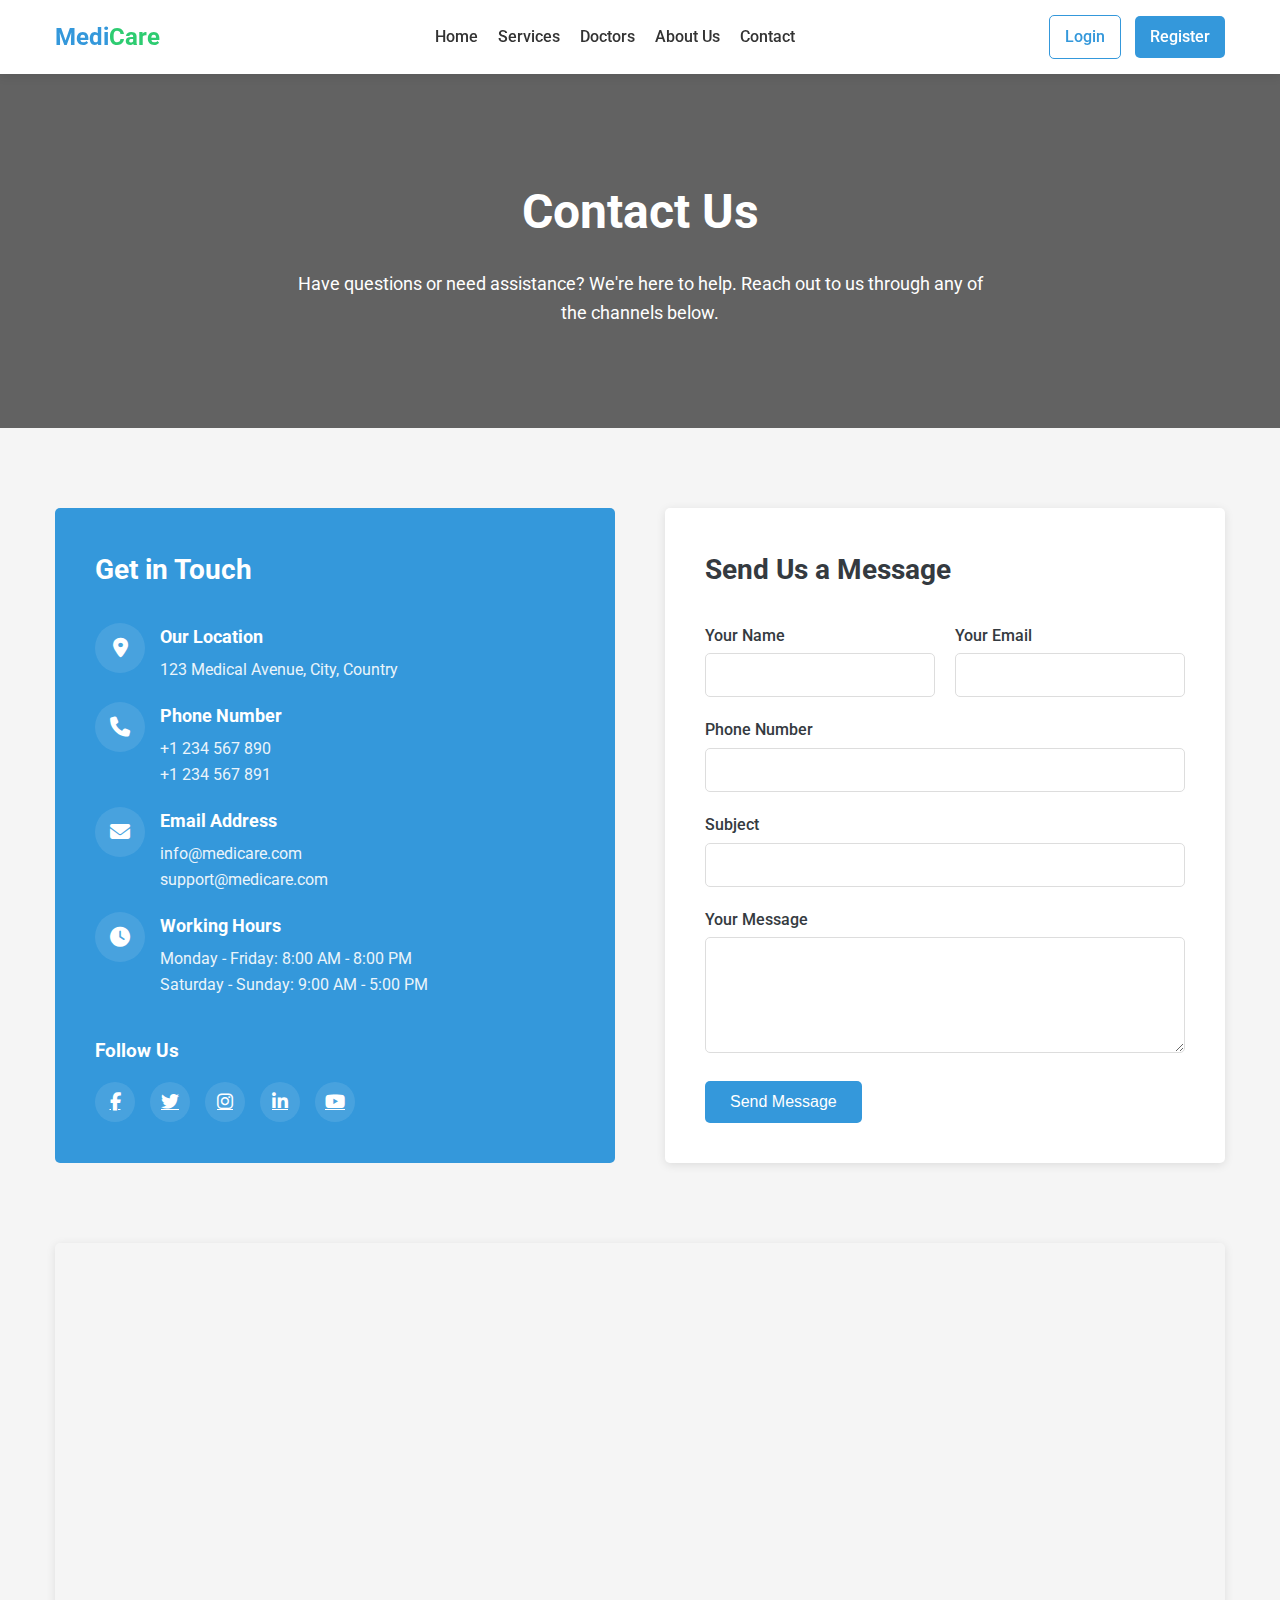
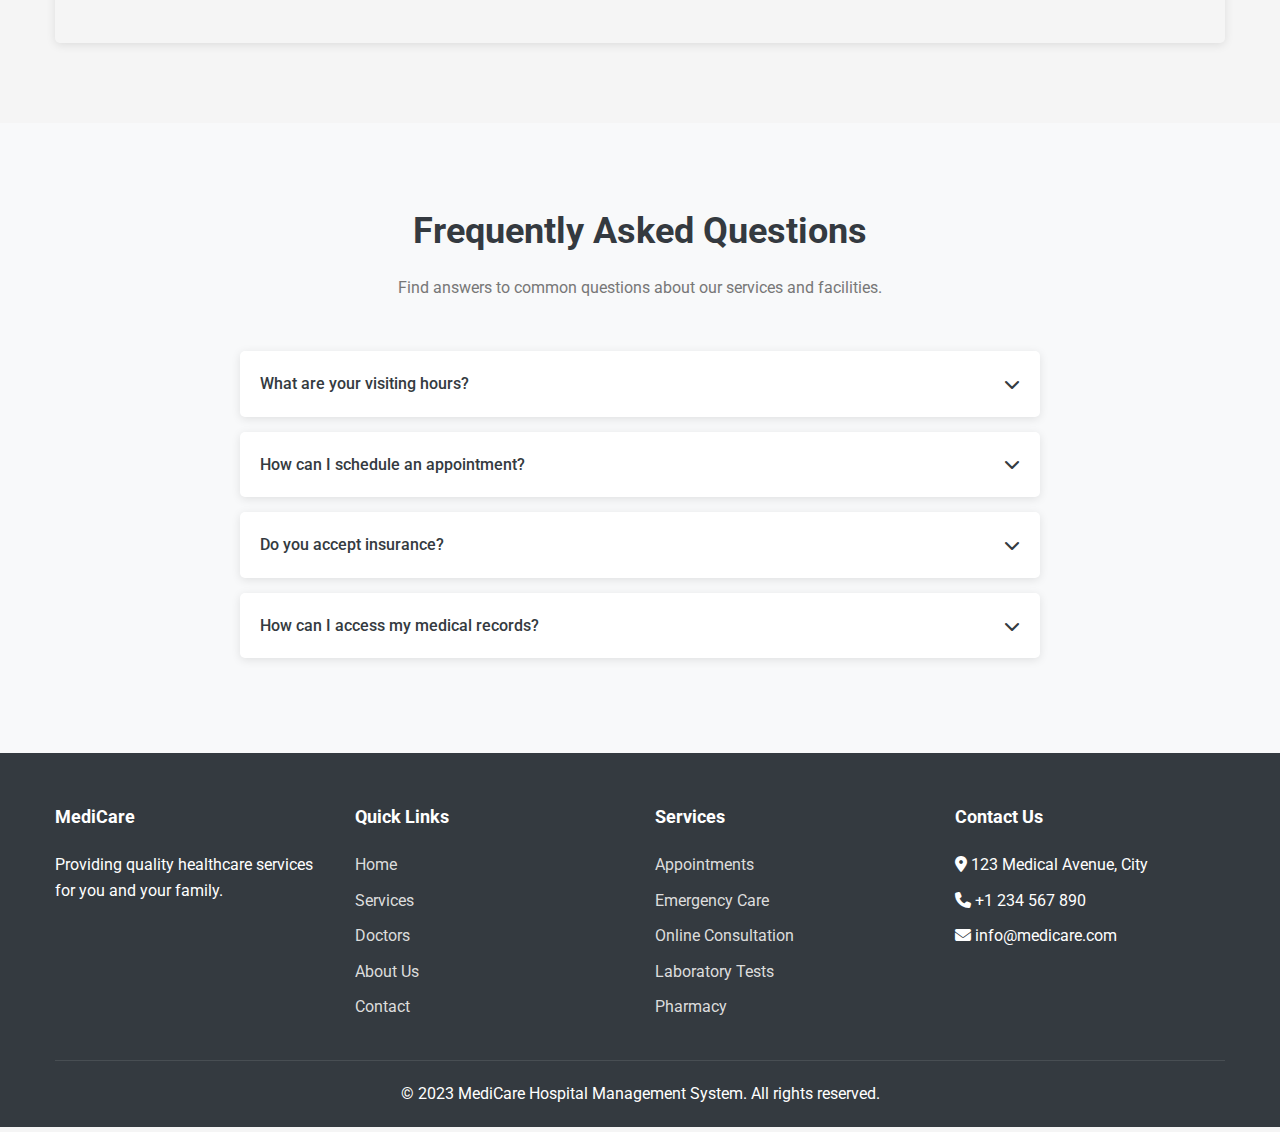
<file: resources/views/contact.html>
<!DOCTYPE html>
<html lang="en">
<head>
    <meta charset="UTF-8">
    <meta name="viewport" content="width=device-width, initial-scale=1.0">
    <title>Contact Us - MediCare Hospital Management System</title>
    <link rel="stylesheet" href="https://cdnjs.cloudflare.com/ajax/libs/font-awesome/6.4.0/css/all.min.css">
    <link href="https://fonts.googleapis.com/css2?family=Roboto:wght@300;400;500;700&display=swap" rel="stylesheet">
    <link rel="stylesheet" href="../../public/css/style.css">
    <style>
        .contact-hero {
            background: linear-gradient(rgba(0, 0, 0, 0.6), rgba(0, 0, 0, 0.6)), url('https://via.placeholder.com/1920x600');
            background-size: cover;
            background-position: center;
            color: white;
            text-align: center;
            padding: 100px 0;
        }
        
        .contact-hero h1 {
            font-size: 48px;
            margin-bottom: 20px;
        }
        
        .contact-hero p {
            font-size: 18px;
            max-width: 700px;
            margin: 0 auto;
        }
        
        .contact-section {
            padding: 80px 0;
        }
        
        .contact-container {
            display: grid;
            grid-template-columns: 1fr 1fr;
            gap: 50px;
        }
        
        .contact-info {
            background-color: var(--primary-color);
            color: white;
            padding: 40px;
            border-radius: var(--border-radius);
        }
        
        .contact-info h2 {
            font-size: 28px;
            margin-bottom: 30px;
        }
        
        .contact-details {
            margin-bottom: 40px;
        }
        
        .contact-item {
            display: flex;
            align-items: flex-start;
            margin-bottom: 20px;
        }
        
        .contact-icon {
            width: 50px;
            height: 50px;
            background-color: rgba(255, 255, 255, 0.1);
            border-radius: 50%;
            display: flex;
            align-items: center;
            justify-content: center;
            font-size: 20px;
            margin-right: 15px;
        }
        
        .contact-text h3 {
            font-size: 18px;
            margin-bottom: 5px;
        }
        
        .contact-text p {
            font-size: 16px;
            opacity: 0.9;
        }
        
        .social-links {
            display: flex;
            gap: 15px;
        }
        
        .social-link {
            width: 40px;
            height: 40px;
            background-color: rgba(255, 255, 255, 0.1);
            border-radius: 50%;
            display: flex;
            align-items: center;
            justify-content: center;
            color: white;
            font-size: 18px;
            transition: all 0.3s;
        }
        
        .social-link:hover {
            background-color: white;
            color: var(--primary-color);
        }
        
        .contact-form {
            background-color: white;
            padding: 40px;
            border-radius: var(--border-radius);
            box-shadow: var(--box-shadow);
        }
        
        .contact-form h2 {
            font-size: 28px;
            margin-bottom: 30px;
            color: var(--dark-color);
        }
        
        .form-group {
            margin-bottom: 20px;
        }
        
        .form-group label {
            display: block;
            margin-bottom: 5px;
            font-weight: 500;
            color: var(--dark-color);
        }
        
        .form-control {
            width: 100%;
            padding: 12px 15px;
            border: 1px solid #ddd;
            border-radius: var(--border-radius);
            font-size: 16px;
            transition: border-color 0.3s;
        }
        
        .form-control:focus {
            outline: none;
            border-color: var(--primary-color);
        }
        
        .form-row {
            display: grid;
            grid-template-columns: 1fr 1fr;
            gap: 20px;
        }
        
        .btn-submit {
            background-color: var(--primary-color);
            color: white;
            border: none;
            padding: 12px 25px;
            border-radius: var(--border-radius);
            font-size: 16px;
            font-weight: 500;
            cursor: pointer;
            transition: background-color 0.3s;
        }
        
        .btn-submit:hover {
            background-color: #2980b9;
        }
        
        .map-section {
            padding-bottom: 80px;
        }
        
        .map-container {
            height: 400px;
            border-radius: var(--border-radius);
            overflow: hidden;
            box-shadow: var(--box-shadow);
        }
        
        .map-container iframe {
            width: 100%;
            height: 100%;
            border: none;
        }
        
        .faq-section {
            padding: 80px 0;
            background-color: #f8f9fa;
        }
        
        .faq-container {
            max-width: 800px;
            margin: 0 auto;
        }
        
        .accordion {
            margin-top: 40px;
        }
        
        .accordion-item {
            background-color: white;
            border-radius: var(--border-radius);
            box-shadow: var(--box-shadow);
            margin-bottom: 15px;
            overflow: hidden;
        }
        
        .accordion-header {
            padding: 20px;
            cursor: pointer;
            display: flex;
            justify-content: space-between;
            align-items: center;
            font-weight: 500;
            color: var(--dark-color);
            transition: background-color 0.3s;
        }
        
        .accordion-header:hover {
            background-color: #f8f9fa;
        }
        
        .accordion-icon {
            transition: transform 0.3s;
        }
        
        .accordion-content {
            padding: 0 20px;
            max-height: 0;
            overflow: hidden;
            transition: max-height 0.3s ease-out;
        }
        
        .accordion-content p {
            padding-bottom: 20px;
            line-height: 1.6;
        }
        
        .accordion-item.active .accordion-header {
            background-color: #f8f9fa;
        }
        
        .accordion-item.active .accordion-icon {
            transform: rotate(180deg);
        }
        
        .accordion-item.active .accordion-content {
            max-height: 200px;
        }
        
        @media (max-width: 992px) {
            .contact-container {
                grid-template-columns: 1fr;
            }
            
            .form-row {
                grid-template-columns: 1fr;
            }
        }
    </style>
</head>
<body>
    <!-- Header -->
    <header>
        <div class="container">
            <nav class="navbar">
                <a href="index.html" class="logo">Medi<span>Care</span></a>
                <ul class="nav-links">
                    <li><a href="index.html">Home</a></li>
                    <li><a href="services.html">Services</a></li>
                    <li><a href="doctors.html">Doctors</a></li>
                    <li><a href="about.html">About Us</a></li>
                    <li><a href="contact.html">Contact</a></li>
                </ul>
                <div class="auth-buttons">
                    <a href="login.html" class="login-btn">Login</a>
                    <a href="register.html" class="register-btn">Register</a>
                </div>
            </nav>
        </div>
    </header>

    <!-- Main Content -->
    <main>
        <!-- Hero Section -->
        <section class="contact-hero">
            <div class="container">
                <h1>Contact Us</h1>
                <p>Have questions or need assistance? We're here to help. Reach out to us through any of the channels below.</p>
            </div>
        </section>

        <!-- Contact Section -->
        <section class="contact-section">
            <div class="container">
                <div class="contact-container">
                    <div class="contact-info">
                        <h2>Get in Touch</h2>
                        <div class="contact-details">
                            <div class="contact-item">
                                <div class="contact-icon">
                                    <i class="fas fa-map-marker-alt"></i>
                                </div>
                                <div class="contact-text">
                                    <h3>Our Location</h3>
                                    <p>123 Medical Avenue, City, Country</p>
                                </div>
                            </div>
                            <div class="contact-item">
                                <div class="contact-icon">
                                    <i class="fas fa-phone"></i>
                                </div>
                                <div class="contact-text">
                                    <h3>Phone Number</h3>
                                    <p>+1 234 567 890</p>
                                    <p>+1 234 567 891</p>
                                </div>
                            </div>
                            <div class="contact-item">
                                <div class="contact-icon">
                                    <i class="fas fa-envelope"></i>
                                </div>
                                <div class="contact-text">
                                    <h3>Email Address</h3>
                                    <p>info@medicare.com</p>
                                    <p>support@medicare.com</p>
                                </div>
                            </div>
                            <div class="contact-item">
                                <div class="contact-icon">
                                    <i class="fas fa-clock"></i>
                                </div>
                                <div class="contact-text">
                                    <h3>Working Hours</h3>
                                    <p>Monday - Friday: 8:00 AM - 8:00 PM</p>
                                    <p>Saturday - Sunday: 9:00 AM - 5:00 PM</p>
                                </div>
                            </div>
                        </div>
                        <div>
                            <h3 style="margin-bottom: 15px;">Follow Us</h3>
                            <div class="social-links">
                                <a href="#" class="social-link"><i class="fab fa-facebook-f"></i></a>
                                <a href="#" class="social-link"><i class="fab fa-twitter"></i></a>
                                <a href="#" class="social-link"><i class="fab fa-instagram"></i></a>
                                <a href="#" class="social-link"><i class="fab fa-linkedin-in"></i></a>
                                <a href="#" class="social-link"><i class="fab fa-youtube"></i></a>
                            </div>
                        </div>
                    </div>
                    <div class="contact-form">
                        <h2>Send Us a Message</h2>
                        <form action="#" method="POST">
                            <div class="form-row">
                                <div class="form-group">
                                    <label for="name">Your Name</label>
                                    <input type="text" id="name" name="name" class="form-control" required>
                                </div>
                                <div class="form-group">
                                    <label for="email">Your Email</label>
                                    <input type="email" id="email" name="email" class="form-control" required>
                                </div>
                            </div>
                            <div class="form-group">
                                <label for="phone">Phone Number</label>
                                <input type="tel" id="phone" name="phone" class="form-control">
                            </div>
                            <div class="form-group">
                                <label for="subject">Subject</label>
                                <input type="text" id="subject" name="subject" class="form-control" required>
                            </div>
                            <div class="form-group">
                                <label for="message">Your Message</label>
                                <textarea id="message" name="message" class="form-control" rows="5" required></textarea>
                            </div>
                            <button type="submit" class="btn-submit">Send Message</button>
                        </form>
                    </div>
                </div>
            </div>
        </section>

        <!-- Map Section -->
        <section class="map-section">
            <div class="container">
                <div class="map-container">
                    <iframe src="https://www.google.com/maps/embed?pb=!1m18!1m12!1m3!1d3022.215266754809!2d-73.98784492426285!3d40.75790657138285!2m3!1f0!2f0!3f0!3m2!1i1024!2i768!4f13.1!3m3!1m2!1s0x89c25855c6480299%3A0x55194ec5a1ae072e!2sTimes%20Square!5e0!3m2!1sen!2sus!4v1686764931155!5m2!1sen!2sus" allowfullscreen="" loading="lazy" referrerpolicy="no-referrer-when-downgrade"></iframe>
                </div>
            </div>
        </section>

        <!-- FAQ Section -->
        <section class="faq-section">
            <div class="container">
                <div class="faq-container">
                    <div class="section-title">
                        <h2>Frequently Asked Questions</h2>
                        <p>Find answers to common questions about our services and facilities.</p>
                    </div>
                    <div class="accordion">
                        <div class="accordion-item">
                            <div class="accordion-header">
                                <span>What are your visiting hours?</span>
                                <i class="fas fa-chevron-down accordion-icon"></i>
                            </div>
                            <div class="accordion-content">
                                <p>Our general visiting hours are from 10:00 AM to 8:00 PM daily. However, specific departments may have different visiting hours. Please check with the respective department or call our reception for more information.</p>
                            </div>
                        </div>
                        <div class="accordion-item">
                            <div class="accordion-header">
                                <span>How can I schedule an appointment?</span>
                                <i class="fas fa-chevron-down accordion-icon"></i>
                            </div>
                            <div class="accordion-content">
                                <p>You can schedule an appointment by calling our appointment desk at +1 234 567 890, using our online appointment booking system on our website, or visiting our reception desk in person.</p>
                            </div>
                        </div>
                        <div class="accordion-item">
                            <div class="accordion-header">
                                <span>Do you accept insurance?</span>
                                <i class="fas fa-chevron-down accordion-icon"></i>
                            </div>
                            <div class="accordion-content">
                                <p>Yes, we accept most major insurance plans. Please contact our billing department at +1 234 567 891 to verify if your specific insurance is accepted.</p>
                            </div>
                        </div>
                        <div class="accordion-item">
                            <div class="accordion-header">
                                <span>How can I access my medical records?</span>
                                <i class="fas fa-chevron-down accordion-icon"></i>
                            </div>
                            <div class="accordion-content">
                                <p>You can access your medical records through our patient portal after registering for an account. Alternatively, you can submit a written request to our medical records department.</p>
                            </div>
                        </div>
                    </div>
                </div>
            </div>
        </section>
    </main>

    <!-- Footer -->
    <footer>
        <div class="container">
            <div class="footer-content">
                <div class="footer-column">
                    <h3>MediCare</h3>
                    <p>Providing quality healthcare services for you and your family.</p>
                </div>
                <div class="footer-column">
                    <h3>Quick Links</h3>
                    <ul>
                        <li><a href="index.html">Home</a></li>
                        <li><a href="services.html">Services</a></li>
                        <li><a href="doctors.html">Doctors</a></li>
                        <li><a href="about.html">About Us</a></li>
                        <li><a href="contact.html">Contact</a></li>
                    </ul>
                </div>
                <div class="footer-column">
                    <h3>Services</h3>
                    <ul>
                        <li><a href="#">Appointments</a></li>
                        <li><a href="#">Emergency Care</a></li>
                        <li><a href="#">Online Consultation</a></li>
                        <li><a href="#">Laboratory Tests</a></li>
                        <li><a href="#">Pharmacy</a></li>
                    </ul>
                </div>
                <div class="footer-column">
                    <h3>Contact Us</h3>
                    <ul>
                        <li><i class="fas fa-map-marker-alt"></i> 123 Medical Avenue, City</li>
                        <li><i class="fas fa-phone"></i> +1 234 567 890</li>
                        <li><i class="fas fa-envelope"></i> info@medicare.com</li>
                    </ul>
                </div>
            </div>
            <div class="copyright">
                <p>&copy; 2023 MediCare Hospital Management System. All rights reserved.</p>
            </div>
        </div>
    </footer>

    <script>
        // Accordion functionality
        const accordionItems = document.querySelectorAll('.accordion-item');
        
        accordionItems.forEach(item => {
            const header = item.querySelector('.accordion-header');
            
            header.addEventListener('click', () => {
                item.classList.toggle('active');
            });
        });
    </script>
</body>
</html>
</file>
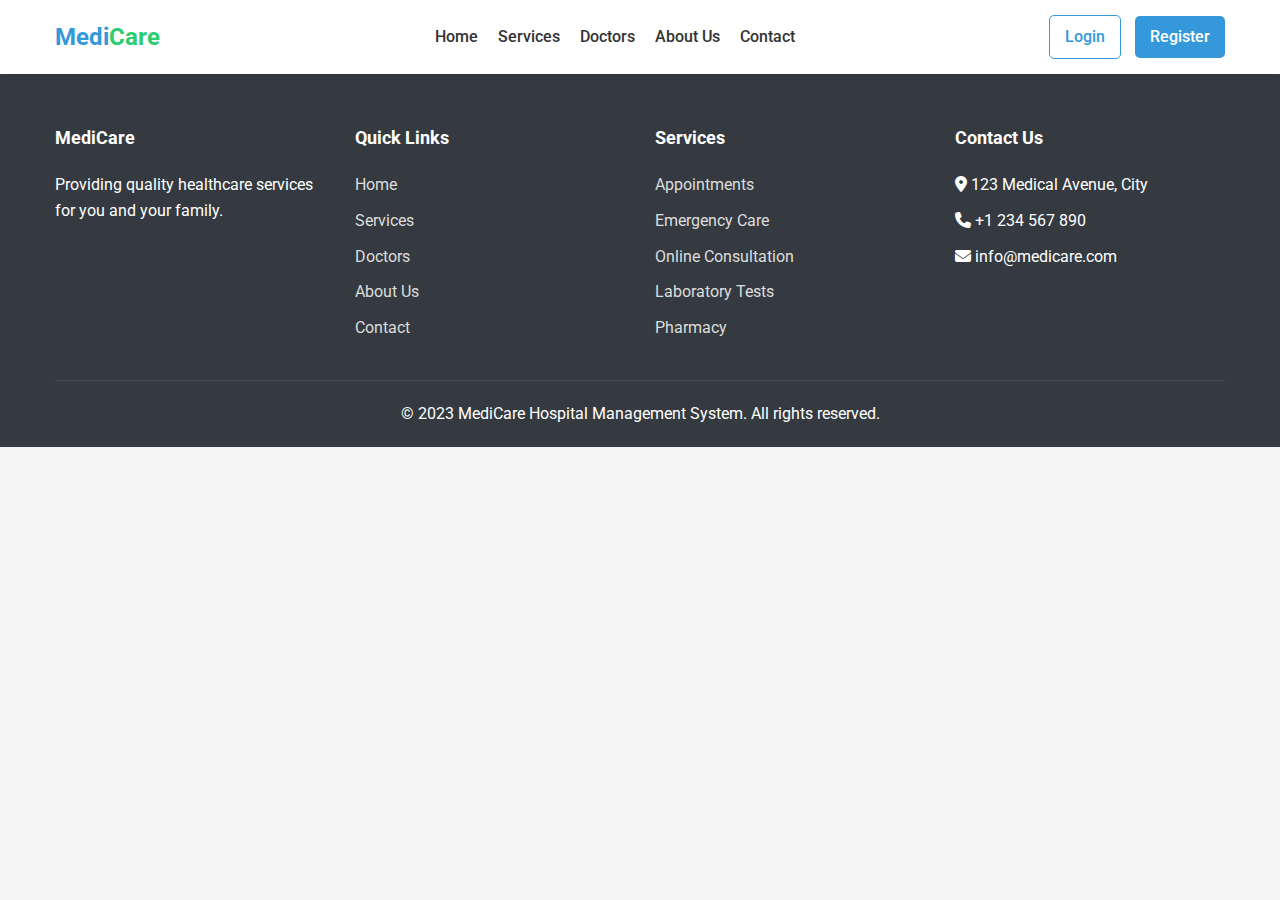
<file: resources/views/layout.html>
<!DOCTYPE html>
<html lang="en">
<head>
    <meta charset="UTF-8">
    <meta name="viewport" content="width=device-width, initial-scale=1.0">
    <title>MediCare - Hospital Management System</title>
    <link rel="stylesheet" href="https://cdnjs.cloudflare.com/ajax/libs/font-awesome/6.4.0/css/all.min.css">
    <link href="https://fonts.googleapis.com/css2?family=Roboto:wght@300;400;500;700&display=swap" rel="stylesheet">
    <link rel="stylesheet" href="../../public/css/style.css">
</head>
<body>
    <!-- Header -->
    <header>
        <div class="container">
            <nav class="navbar">
                <a href="index.html" class="logo">Medi<span>Care</span></a>
                <ul class="nav-links">
                    <li><a href="index.html">Home</a></li>
                    <li><a href="services.html">Services</a></li>
                    <li><a href="doctors.html">Doctors</a></li>
                    <li><a href="about.html">About Us</a></li>
                    <li><a href="contact.html">Contact</a></li>
                </ul>
                <div class="auth-buttons">
                    <a href="login.html" class="login-btn">Login</a>
                    <a href="register.html" class="register-btn">Register</a>
                </div>
            </nav>
        </div>
    </header>

    <!-- Main Content -->
    <main>
        <!-- Content will be inserted here -->
    </main>

    <!-- Footer -->
    <footer>
        <div class="container">
            <div class="footer-content">
                <div class="footer-column">
                    <h3>MediCare</h3>
                    <p>Providing quality healthcare services for you and your family.</p>
                </div>
                <div class="footer-column">
                    <h3>Quick Links</h3>
                    <ul>
                        <li><a href="index.html">Home</a></li>
                        <li><a href="services.html">Services</a></li>
                        <li><a href="doctors.html">Doctors</a></li>
                        <li><a href="about.html">About Us</a></li>
                        <li><a href="contact.html">Contact</a></li>
                    </ul>
                </div>
                <div class="footer-column">
                    <h3>Services</h3>
                    <ul>
                        <li><a href="#">Appointments</a></li>
                        <li><a href="#">Emergency Care</a></li>
                        <li><a href="#">Online Consultation</a></li>
                        <li><a href="#">Laboratory Tests</a></li>
                        <li><a href="#">Pharmacy</a></li>
                    </ul>
                </div>
                <div class="footer-column">
                    <h3>Contact Us</h3>
                    <ul>
                        <li><i class="fas fa-map-marker-alt"></i> 123 Medical Avenue, City</li>
                        <li><i class="fas fa-phone"></i> +1 234 567 890</li>
                        <li><i class="fas fa-envelope"></i> info@medicare.com</li>
                    </ul>
                </div>
            </div>
            <div class="copyright">
                <p>&copy; 2023 MediCare Hospital Management System. All rights reserved.</p>
            </div>
        </div>
    </footer>

    <script src="../../public/js/script.js"></script>
</body>
</html>
</file>
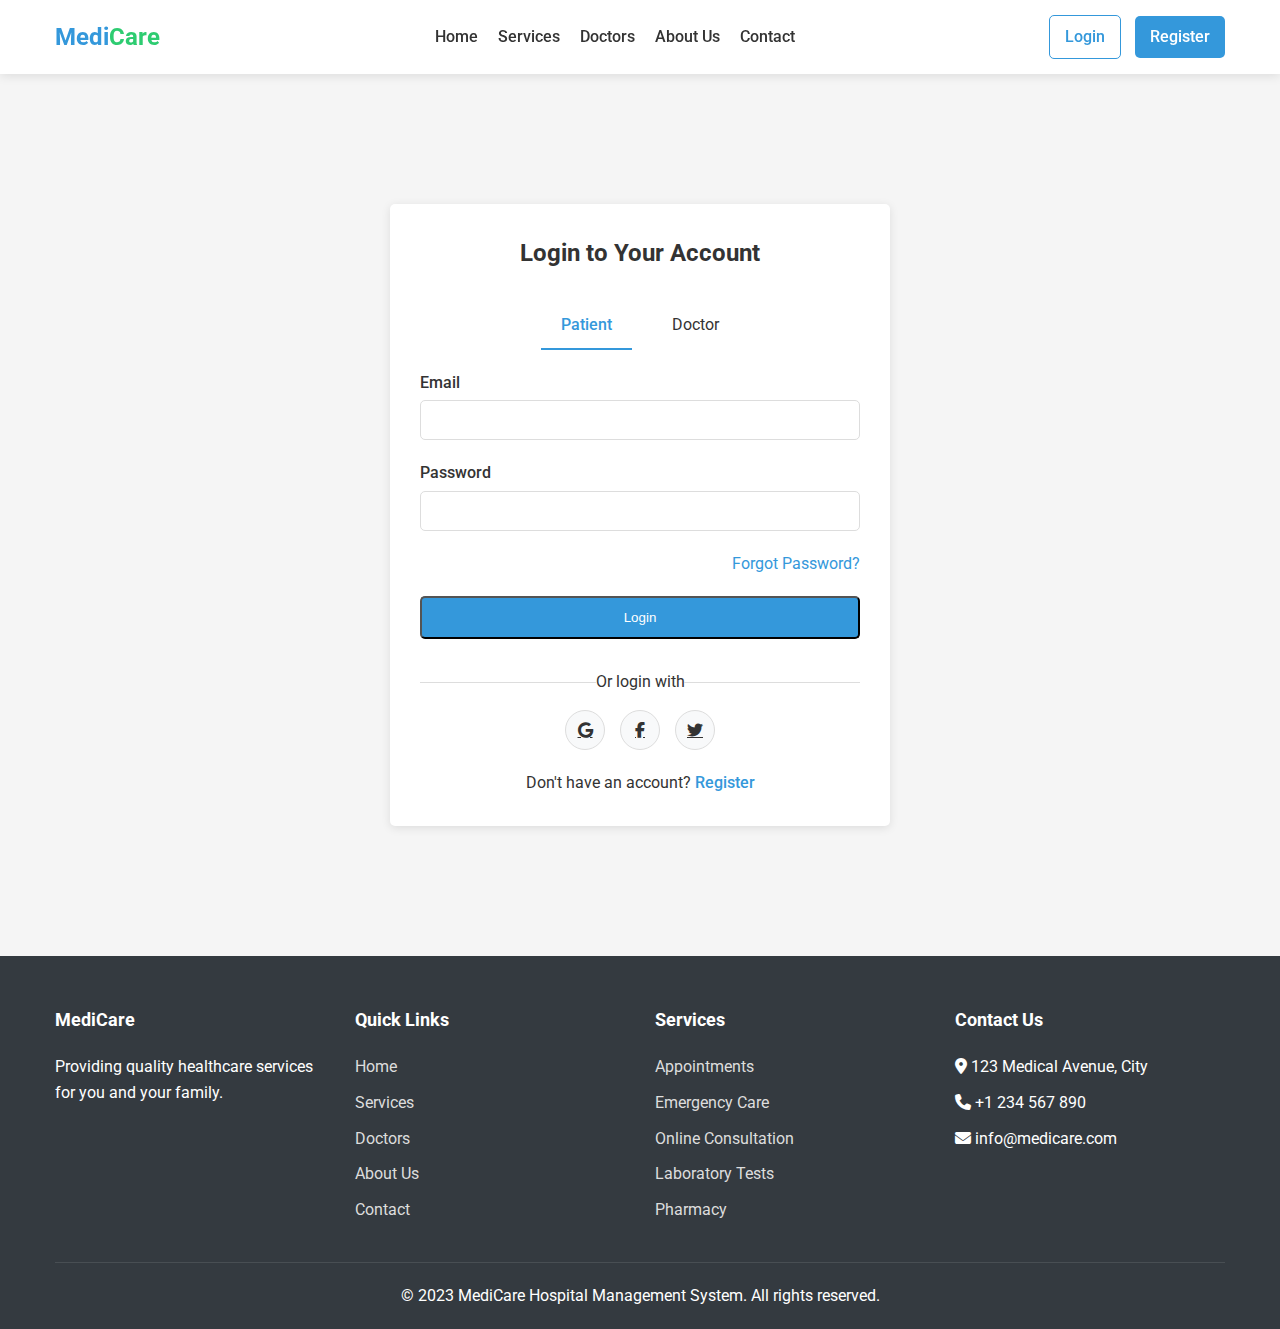
<file: resources/views/login.html>
<!DOCTYPE html>
<html lang="en">
<head>
    <meta charset="UTF-8">
    <meta name="viewport" content="width=device-width, initial-scale=1.0">
    <title>Login - MediCare Hospital Management System</title>
    <link rel="stylesheet" href="https://cdnjs.cloudflare.com/ajax/libs/font-awesome/6.4.0/css/all.min.css">
    <link href="https://fonts.googleapis.com/css2?family=Roboto:wght@300;400;500;700&display=swap" rel="stylesheet">
    <link rel="stylesheet" href="../../public/css/style.css">
    <style>
        .login-page {
            background-color: #f5f5f5;
            padding: 80px 0;
            min-height: calc(100vh - 200px);
            display: flex;
            align-items: center;
        }
        
        .login-options {
            display: flex;
            justify-content: center;
            margin-bottom: 20px;
        }
        
        .login-option {
            padding: 10px 20px;
            cursor: pointer;
            border-bottom: 2px solid transparent;
            margin: 0 10px;
        }
        
        .login-option.active {
            border-bottom: 2px solid var(--primary-color);
            color: var(--primary-color);
            font-weight: 500;
        }
        
        .forgot-password {
            text-align: right;
            margin-bottom: 20px;
        }
        
        .forgot-password a {
            color: var(--primary-color);
            text-decoration: none;
        }
        
        .social-login {
            margin-top: 30px;
            text-align: center;
        }
        
        .social-login p {
            margin-bottom: 15px;
            position: relative;
        }
        
        .social-login p::before,
        .social-login p::after {
            content: "";
            display: inline-block;
            width: 40%;
            height: 1px;
            background-color: #ddd;
            position: absolute;
            top: 50%;
        }
        
        .social-login p::before {
            left: 0;
        }
        
        .social-login p::after {
            right: 0;
        }
        
        .social-icons {
            display: flex;
            justify-content: center;
            gap: 15px;
        }
        
        .social-icons a {
            display: inline-block;
            width: 40px;
            height: 40px;
            border-radius: 50%;
            background-color: #f8f9fa;
            border: 1px solid #ddd;
            display: flex;
            align-items: center;
            justify-content: center;
            color: #333;
            transition: all 0.3s;
        }
        
        .social-icons a:hover {
            background-color: var(--primary-color);
            color: white;
            border-color: var(--primary-color);
        }
        
        .register-link {
            text-align: center;
            margin-top: 20px;
        }
        
        .register-link a {
            color: var(--primary-color);
            text-decoration: none;
            font-weight: 500;
        }
    </style>
</head>
<body>
    <!-- Header -->
    <header>
        <div class="container">
            <nav class="navbar">
                <a href="index.html" class="logo">Medi<span>Care</span></a>
                <ul class="nav-links">
                    <li><a href="index.html">Home</a></li>
                    <li><a href="services.html">Services</a></li>
                    <li><a href="doctors.html">Doctors</a></li>
                    <li><a href="about.html">About Us</a></li>
                    <li><a href="contact.html">Contact</a></li>
                </ul>
                <div class="auth-buttons">
                    <a href="login.html" class="login-btn">Login</a>
                    <a href="register.html" class="register-btn">Register</a>
                </div>
            </nav>
        </div>
    </header>

    <!-- Main Content -->
    <main>
        <section class="login-page">
            <div class="container">
                <div class="form-container">
                    <div class="form-title">
                        <h2>Login to Your Account</h2>
                    </div>
                    <div class="login-options">
                        <div class="login-option active" id="patient-login">Patient</div>
                        <div class="login-option" id="doctor-login">Doctor</div>
                    </div>
                    <form id="login-form" action="#" method="POST">
                        <div class="form-group">
                            <label for="email">Email</label>
                            <input type="email" id="email" name="email" class="form-control" required>
                        </div>
                        <div class="form-group">
                            <label for="password">Password</label>
                            <input type="password" id="password" name="password" class="form-control" required>
                        </div>
                        <div class="forgot-password">
                            <a href="forgot-password.html">Forgot Password?</a>
                        </div>
                        <button type="submit" class="btn btn-primary btn-block">Login</button>
                    </form>
                    <div class="social-login">
                        <p>Or login with</p>
                        <div class="social-icons">
                            <a href="#"><i class="fab fa-google"></i></a>
                            <a href="#"><i class="fab fa-facebook-f"></i></a>
                            <a href="#"><i class="fab fa-twitter"></i></a>
                        </div>
                    </div>
                    <div class="register-link">
                        <p>Don't have an account? <a href="register.html">Register</a></p>
                    </div>
                </div>
            </div>
        </section>
    </main>

    <!-- Footer -->
    <footer>
        <div class="container">
            <div class="footer-content">
                <div class="footer-column">
                    <h3>MediCare</h3>
                    <p>Providing quality healthcare services for you and your family.</p>
                </div>
                <div class="footer-column">
                    <h3>Quick Links</h3>
                    <ul>
                        <li><a href="index.html">Home</a></li>
                        <li><a href="services.html">Services</a></li>
                        <li><a href="doctors.html">Doctors</a></li>
                        <li><a href="about.html">About Us</a></li>
                        <li><a href="contact.html">Contact</a></li>
                    </ul>
                </div>
                <div class="footer-column">
                    <h3>Services</h3>
                    <ul>
                        <li><a href="#">Appointments</a></li>
                        <li><a href="#">Emergency Care</a></li>
                        <li><a href="#">Online Consultation</a></li>
                        <li><a href="#">Laboratory Tests</a></li>
                        <li><a href="#">Pharmacy</a></li>
                    </ul>
                </div>
                <div class="footer-column">
                    <h3>Contact Us</h3>
                    <ul>
                        <li><i class="fas fa-map-marker-alt"></i> 123 Medical Avenue, City</li>
                        <li><i class="fas fa-phone"></i> +1 234 567 890</li>
                        <li><i class="fas fa-envelope"></i> info@medicare.com</li>
                    </ul>
                </div>
            </div>
            <div class="copyright">
                <p>&copy; 2023 MediCare Hospital Management System. All rights reserved.</p>
            </div>
        </div>
    </footer>

    <script>
        // Toggle between patient and doctor login
        document.getElementById('patient-login').addEventListener('click', function() {
            this.classList.add('active');
            document.getElementById('doctor-login').classList.remove('active');
            document.getElementById('login-form').setAttribute('action', 'patient-login.php');
        });
        
        document.getElementById('doctor-login').addEventListener('click', function() {
            this.classList.add('active');
            document.getElementById('patient-login').classList.remove('active');
            document.getElementById('login-form').setAttribute('action', 'doctor-login.php');
        });
    </script>
</body>
</html>
</file>
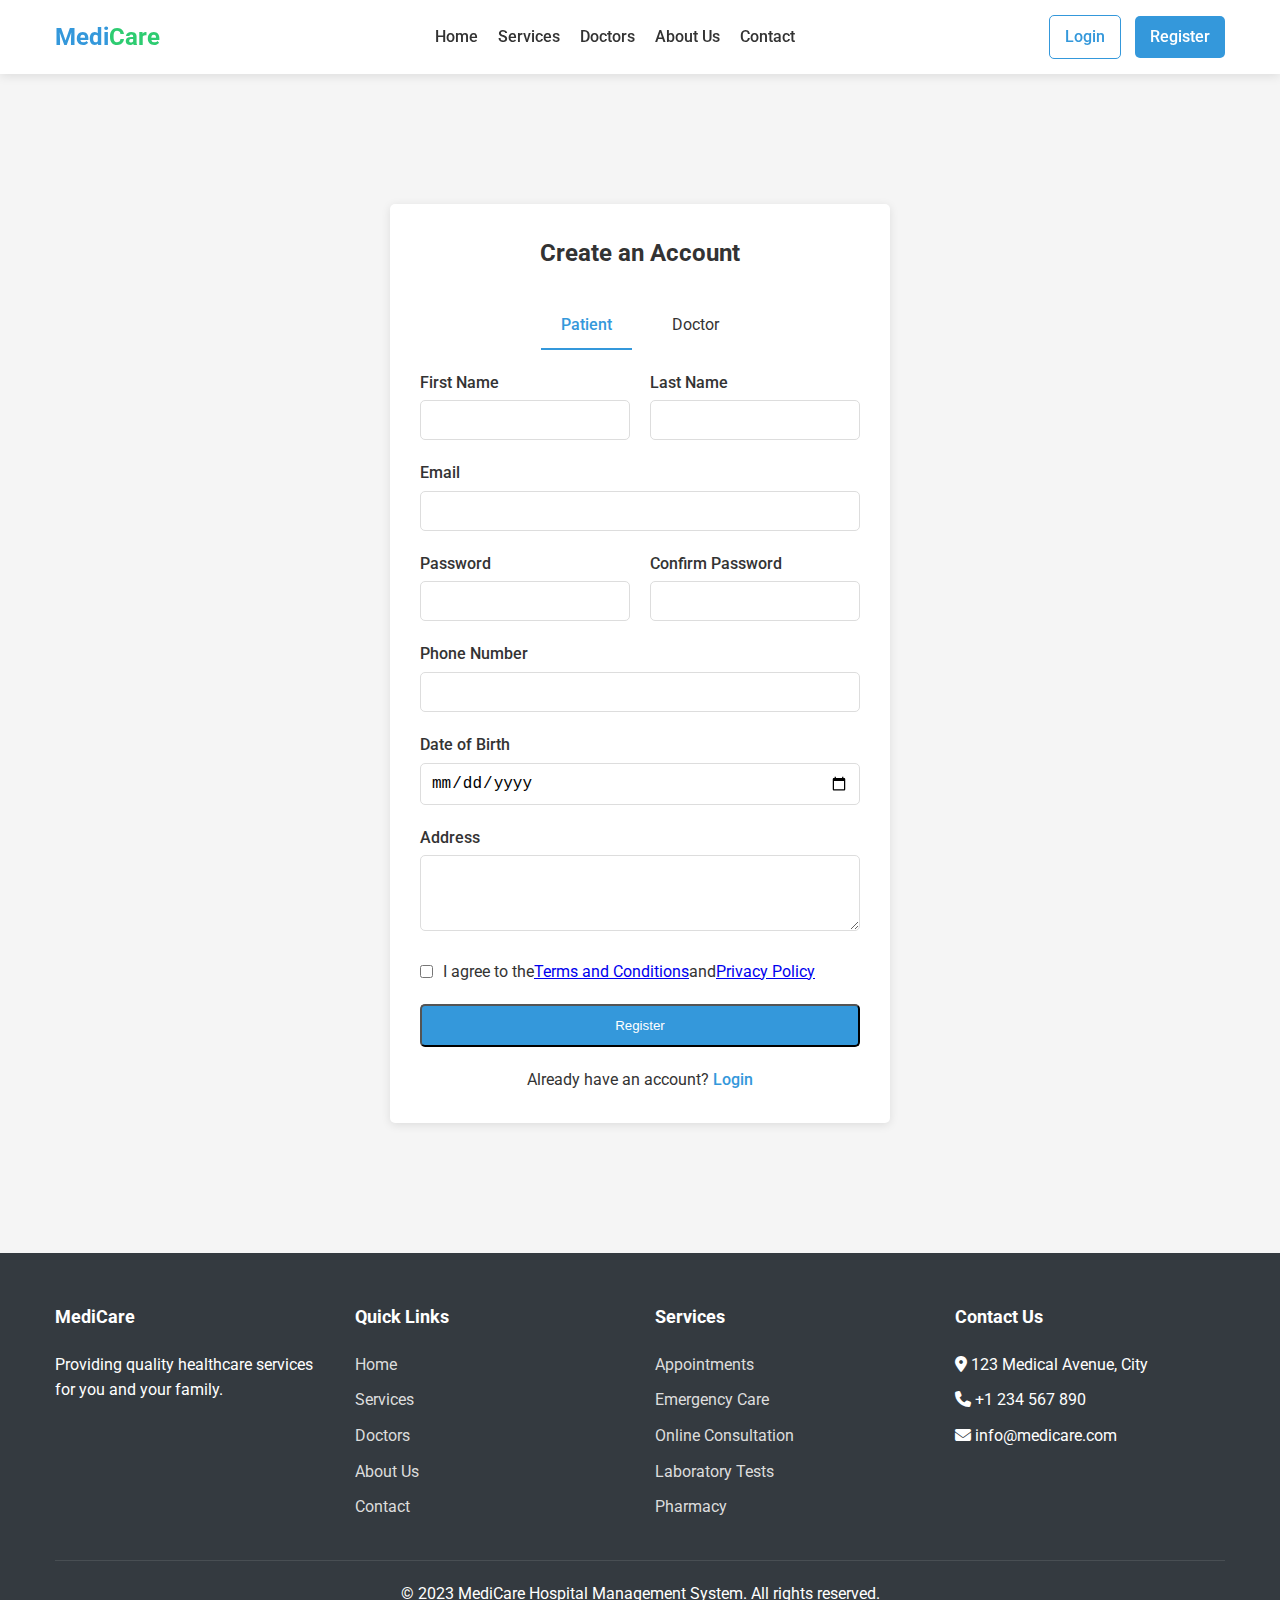
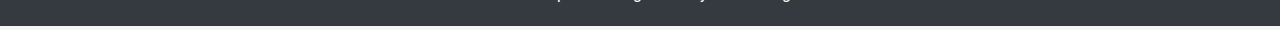
<file: resources/views/register.html>
<!DOCTYPE html>
<html lang="en">
<head>
    <meta charset="UTF-8">
    <meta name="viewport" content="width=device-width, initial-scale=1.0">
    <title>Register - MediCare Hospital Management System</title>
    <link rel="stylesheet" href="https://cdnjs.cloudflare.com/ajax/libs/font-awesome/6.4.0/css/all.min.css">
    <link href="https://fonts.googleapis.com/css2?family=Roboto:wght@300;400;500;700&display=swap" rel="stylesheet">
    <link rel="stylesheet" href="../../public/css/style.css">
    <style>
        .register-page {
            background-color: #f5f5f5;
            padding: 80px 0;
        }
        
        .register-options {
            display: flex;
            justify-content: center;
            margin-bottom: 20px;
        }
        
        .register-option {
            padding: 10px 20px;
            cursor: pointer;
            border-bottom: 2px solid transparent;
            margin: 0 10px;
        }
        
        .register-option.active {
            border-bottom: 2px solid var(--primary-color);
            color: var(--primary-color);
            font-weight: 500;
        }
        
        .form-row {
            display: flex;
            gap: 20px;
            margin-bottom: 20px;
        }
        
        .form-row .form-group {
            flex: 1;
            margin-bottom: 0;
        }
        
        .terms {
            margin: 20px 0;
        }
        
        .terms label {
            display: flex;
            align-items: center;
        }
        
        .terms input {
            margin-right: 10px;
        }
        
        .login-link {
            text-align: center;
            margin-top: 20px;
        }
        
        .login-link a {
            color: var(--primary-color);
            text-decoration: none;
            font-weight: 500;
        }
        
        .doctor-fields {
            display: none;
        }
    </style>
</head>
<body>
    <!-- Header -->
    <header>
        <div class="container">
            <nav class="navbar">
                <a href="index.html" class="logo">Medi<span>Care</span></a>
                <ul class="nav-links">
                    <li><a href="index.html">Home</a></li>
                    <li><a href="services.html">Services</a></li>
                    <li><a href="doctors.html">Doctors</a></li>
                    <li><a href="about.html">About Us</a></li>
                    <li><a href="contact.html">Contact</a></li>
                </ul>
                <div class="auth-buttons">
                    <a href="login.html" class="login-btn">Login</a>
                    <a href="register.html" class="register-btn">Register</a>
                </div>
            </nav>
        </div>
    </header>

    <!-- Main Content -->
    <main>
        <section class="register-page">
            <div class="container">
                <div class="form-container">
                    <div class="form-title">
                        <h2>Create an Account</h2>
                    </div>
                    <div class="register-options">
                        <div class="register-option active" id="patient-register">Patient</div>
                        <div class="register-option" id="doctor-register">Doctor</div>
                    </div>
                    <form id="register-form" action="#" method="POST">
                        <div class="form-row">
                            <div class="form-group">
                                <label for="first-name">First Name</label>
                                <input type="text" id="first-name" name="first_name" class="form-control" required>
                            </div>
                            <div class="form-group">
                                <label for="last-name">Last Name</label>
                                <input type="text" id="last-name" name="last_name" class="form-control" required>
                            </div>
                        </div>
                        <div class="form-group">
                            <label for="email">Email</label>
                            <input type="email" id="email" name="email" class="form-control" required>
                        </div>
                        <div class="form-row">
                            <div class="form-group">
                                <label for="password">Password</label>
                                <input type="password" id="password" name="password" class="form-control" required>
                            </div>
                            <div class="form-group">
                                <label for="confirm-password">Confirm Password</label>
                                <input type="password" id="confirm-password" name="confirm_password" class="form-control" required>
                            </div>
                        </div>
                        <div class="form-group">
                            <label for="phone">Phone Number</label>
                            <input type="tel" id="phone" name="phone" class="form-control" required>
                        </div>
                        <div class="form-group">
                            <label for="dob">Date of Birth</label>
                            <input type="date" id="dob" name="dob" class="form-control" required>
                        </div>
                        <div class="form-group">
                            <label for="address">Address</label>
                            <textarea id="address" name="address" class="form-control" rows="3" required></textarea>
                        </div>
                        
                        <!-- Doctor-specific fields -->
                        <div class="doctor-fields">
                            <div class="form-group">
                                <label for="specialization">Specialization</label>
                                <select id="specialization" name="specialization" class="form-control">
                                    <option value="">Select Specialization</option>
                                    <option value="cardiology">Cardiology</option>
                                    <option value="neurology">Neurology</option>
                                    <option value="orthopedics">Orthopedics</option>
                                    <option value="pediatrics">Pediatrics</option>
                                    <option value="dermatology">Dermatology</option>
                                    <option value="gynecology">Gynecology</option>
                                    <option value="ophthalmology">Ophthalmology</option>
                                    <option value="psychiatry">Psychiatry</option>
                                </select>
                            </div>
                            <div class="form-group">
                                <label for="license">Medical License Number</label>
                                <input type="text" id="license" name="license" class="form-control">
                            </div>
                            <div class="form-group">
                                <label for="experience">Years of Experience</label>
                                <input type="number" id="experience" name="experience" class="form-control" min="0">
                            </div>
                            <div class="form-group">
                                <label for="bio">Professional Bio</label>
                                <textarea id="bio" name="bio" class="form-control" rows="4"></textarea>
                            </div>
                        </div>
                        
                        <div class="terms">
                            <label>
                                <input type="checkbox" name="terms" required>
                                I agree to the <a href="#">Terms and Conditions</a> and <a href="#">Privacy Policy</a>
                            </label>
                        </div>
                        <button type="submit" class="btn btn-primary btn-block">Register</button>
                    </form>
                    <div class="login-link">
                        <p>Already have an account? <a href="login.html">Login</a></p>
                    </div>
                </div>
            </div>
        </section>
    </main>

    <!-- Footer -->
    <footer>
        <div class="container">
            <div class="footer-content">
                <div class="footer-column">
                    <h3>MediCare</h3>
                    <p>Providing quality healthcare services for you and your family.</p>
                </div>
                <div class="footer-column">
                    <h3>Quick Links</h3>
                    <ul>
                        <li><a href="index.html">Home</a></li>
                        <li><a href="services.html">Services</a></li>
                        <li><a href="doctors.html">Doctors</a></li>
                        <li><a href="about.html">About Us</a></li>
                        <li><a href="contact.html">Contact</a></li>
                    </ul>
                </div>
                <div class="footer-column">
                    <h3>Services</h3>
                    <ul>
                        <li><a href="#">Appointments</a></li>
                        <li><a href="#">Emergency Care</a></li>
                        <li><a href="#">Online Consultation</a></li>
                        <li><a href="#">Laboratory Tests</a></li>
                        <li><a href="#">Pharmacy</a></li>
                    </ul>
                </div>
                <div class="footer-column">
                    <h3>Contact Us</h3>
                    <ul>
                        <li><i class="fas fa-map-marker-alt"></i> 123 Medical Avenue, City</li>
                        <li><i class="fas fa-phone"></i> +1 234 567 890</li>
                        <li><i class="fas fa-envelope"></i> info@medicare.com</li>
                    </ul>
                </div>
            </div>
            <div class="copyright">
                <p>&copy; 2023 MediCare Hospital Management System. All rights reserved.</p>
            </div>
        </div>
    </footer>

    <script>
        // Toggle between patient and doctor registration
        document.getElementById('patient-register').addEventListener('click', function() {
            this.classList.add('active');
            document.getElementById('doctor-register').classList.remove('active');
            document.querySelector('.doctor-fields').style.display = 'none';
            document.getElementById('register-form').setAttribute('action', 'patient-register.php');
        });
        
        document.getElementById('doctor-register').addEventListener('click', function() {
            this.classList.add('active');
            document.getElementById('patient-register').classList.remove('active');
            document.querySelector('.doctor-fields').style.display = 'block';
            document.getElementById('register-form').setAttribute('action', 'doctor-register.php');
        });
    </script>
</body>
</html>
</file>
<file: public/css/style.css>
/* Main Styles for Hospital Management System */
:root {
    --primary-color: #3498db;
    --secondary-color: #2ecc71;
    --accent-color: #e74c3c;
    --light-color: #f8f9fa;
    --dark-color: #343a40;
    --text-color: #333;
    --border-radius: 5px;
    --box-shadow: 0 2px 10px rgba(0, 0, 0, 0.1);
}

* {
    margin: 0;
    padding: 0;
    box-sizing: border-box;
}

body {
    font-family: 'Roboto', sans-serif;
    line-height: 1.6;
    color: var(--text-color);
    background-color: #f5f5f5;
}

.container {
    width: 100%;
    max-width: 1200px;
    margin: 0 auto;
    padding: 0 15px;
}

/* Header Styles */
header {
    background-color: #fff;
    box-shadow: var(--box-shadow);
    position: sticky;
    top: 0;
    z-index: 1000;
}

.navbar {
    display: flex;
    justify-content: space-between;
    align-items: center;
    padding: 15px 0;
}

.logo {
    font-size: 24px;
    font-weight: 700;
    color: var(--primary-color);
    text-decoration: none;
}

.logo span {
    color: var(--secondary-color);
}

.nav-links {
    display: flex;
    list-style: none;
}

.nav-links li {
    margin-left: 20px;
}

.nav-links a {
    text-decoration: none;
    color: var(--text-color);
    font-weight: 500;
    transition: color 0.3s;
}

.nav-links a:hover {
    color: var(--primary-color);
}

.auth-buttons a {
    display: inline-block;
    padding: 8px 15px;
    border-radius: var(--border-radius);
    text-decoration: none;
    font-weight: 500;
    transition: all 0.3s;
}

.login-btn {
    color: var(--primary-color);
    border: 1px solid var(--primary-color);
    margin-right: 10px;
}

.login-btn:hover {
    background-color: var(--primary-color);
    color: white;
}

.register-btn {
    background-color: var(--primary-color);
    color: white;
}

.register-btn:hover {
    background-color: #2980b9;
}

/* Hero Section */
.hero {
    background: linear-gradient(rgba(0, 0, 0, 0.6), rgba(0, 0, 0, 0.6)), url('../images/hero-bg.jpg');
    background-size: cover;
    background-position: center;
    color: white;
    text-align: center;
    padding: 100px 0;
}

.hero h1 {
    font-size: 48px;
    margin-bottom: 20px;
}

.hero p {
    font-size: 18px;
    max-width: 600px;
    margin: 0 auto 30px;
}

.btn {
    display: inline-block;
    padding: 12px 25px;
    border-radius: var(--border-radius);
    text-decoration: none;
    font-weight: 500;
    transition: all 0.3s;
}

.btn-primary {
    background-color: var(--primary-color);
    color: white;
}

.btn-primary:hover {
    background-color: #2980b9;
}

/* Services Section */
.services {
    padding: 80px 0;
    background-color: white;
}

.section-title {
    text-align: center;
    margin-bottom: 50px;
}

.section-title h2 {
    font-size: 36px;
    color: var(--dark-color);
    margin-bottom: 15px;
}

.section-title p {
    color: #777;
    max-width: 700px;
    margin: 0 auto;
}

.services-grid {
    display: grid;
    grid-template-columns: repeat(auto-fit, minmax(300px, 1fr));
    gap: 30px;
}

.service-card {
    background-color: white;
    border-radius: var(--border-radius);
    box-shadow: var(--box-shadow);
    padding: 30px;
    text-align: center;
    transition: transform 0.3s;
}

.service-card:hover {
    transform: translateY(-10px);
}

.service-icon {
    font-size: 48px;
    color: var(--primary-color);
    margin-bottom: 20px;
}

.service-card h3 {
    margin-bottom: 15px;
    color: var(--dark-color);
}

/* Forms */
.form-container {
    max-width: 500px;
    margin: 50px auto;
    background-color: white;
    padding: 30px;
    border-radius: var(--border-radius);
    box-shadow: var(--box-shadow);
}

.form-title {
    text-align: center;
    margin-bottom: 30px;
}

.form-group {
    margin-bottom: 20px;
}

.form-group label {
    display: block;
    margin-bottom: 5px;
    font-weight: 500;
}

.form-control {
    width: 100%;
    padding: 10px;
    border: 1px solid #ddd;
    border-radius: var(--border-radius);
    font-size: 16px;
}

.form-control:focus {
    outline: none;
    border-color: var(--primary-color);
}

.btn-block {
    display: block;
    width: 100%;
}

/* Footer */
footer {
    background-color: var(--dark-color);
    color: white;
    padding: 50px 0 20px;
}

.footer-content {
    display: grid;
    grid-template-columns: repeat(auto-fit, minmax(200px, 1fr));
    gap: 30px;
    margin-bottom: 30px;
}

.footer-column h3 {
    margin-bottom: 20px;
    font-size: 18px;
}

.footer-column ul {
    list-style: none;
}

.footer-column ul li {
    margin-bottom: 10px;
}

.footer-column a {
    color: #ddd;
    text-decoration: none;
    transition: color 0.3s;
}

.footer-column a:hover {
    color: var(--primary-color);
}

.copyright {
    text-align: center;
    padding-top: 20px;
    border-top: 1px solid rgba(255, 255, 255, 0.1);
}

/* Responsive */
@media (max-width: 768px) {
    .navbar {
        flex-direction: column;
    }
    
    .nav-links {
        margin-top: 20px;
    }
    
    .hero h1 {
        font-size: 36px;
    }
}
</file>
